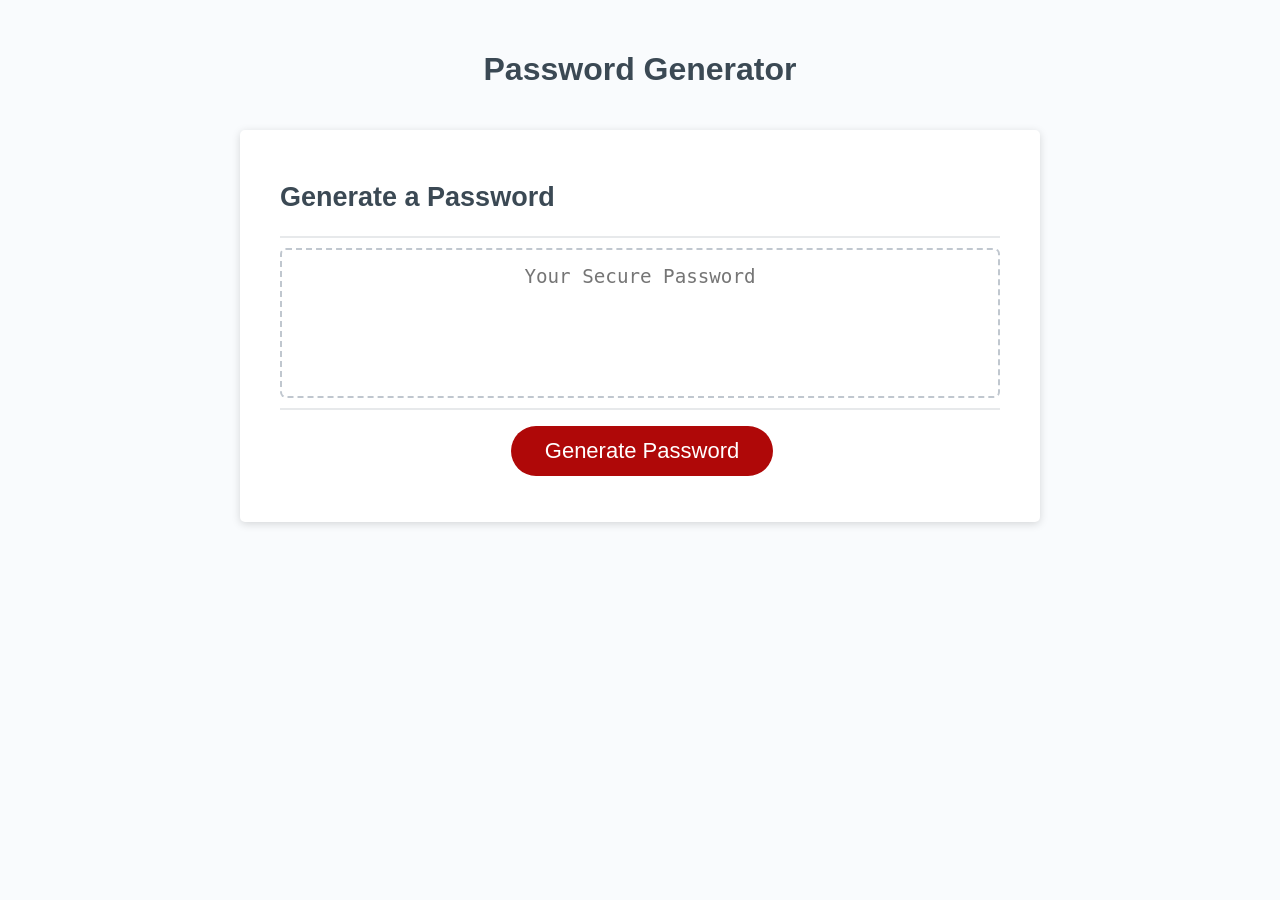
<file: index.html>
<!DOCTYPE html>
<html lang="en">
  <head>
    <meta charset="UTF-8" />
    <meta name="viewport" content="width=device-width, initial-scale=1.0" />
    <meta http-equiv="X-UA-Compatible" content="ie=edge" />
    <title>Password Generator</title>
    <link rel="stylesheet" href="style.css" />
  </head>
  <body>
    <div class="wrapper">
      <header>
        <h1>Password Generator</h1>
      </header>
      <div class="card">
        <div class="card-header">
          <h2>Generate a Password</h2>
        </div>
        <div class="card-body">
          <textarea
            readonly
            id="password"
            placeholder="Your Secure Password"
            aria-label="Generated Password"
          ></textarea>
        </div>
        <div class="card-footer">
          <button id="generate" class="btn">Generate Password</button>
        </div>
      </div>
    </div>
    <script src="script.js"></script>
  </body>
</html>
</file>
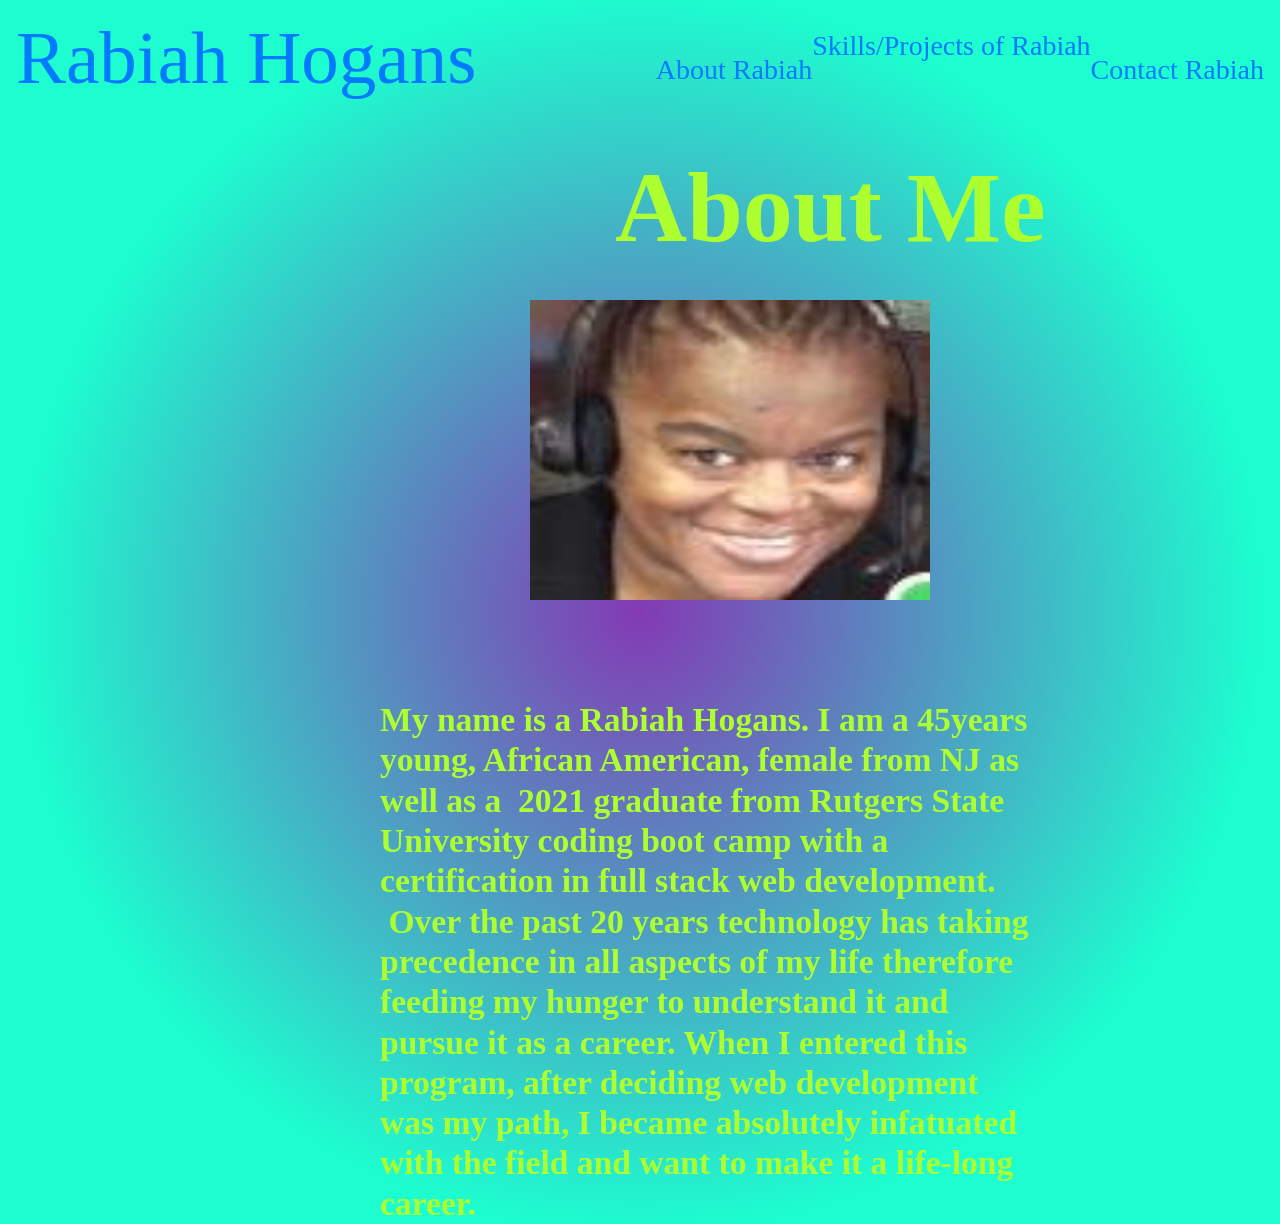
<file: hw7Rabiah-Hogansportfolio/index.html>
<!doctype html>
<html lang="en">

<head>
  <!-- Required meta tags -->
  <meta charset="utf-8">
  <meta name="viewport" content="width=device-width, initial-scale=1, shrink-to-fit=no">
  <!-- Bootstrap CSS -->
  <link rel="stylesheet" href="https://stackpath.bootstrapcdn.com/bootstrap/4.4.1/css/bootstrap.min.css"
    integrity="sha384-Vkoo8x4CGsO3+Hhxv8T/Q5PaXtkKtu6ug5TOeNV6gBiFeWPGFN9MuhOf23Q9Ifjh" crossorigin="anonymous">
 <!--link to style.css-->
 <link rel="stylesheet" href="style.css">
  
  <title>Rabiah Hogans</title>
</head>

<body class="About" >
    <nav class="navbar navbar-expand-lg navbar">
      <a class="navbar-brand" href="#">
        <h1 class="name">Rabiah Hogans</h1>
      </a>
      <button class="navbar-toggler" type="button" data-toggle="collapse" data-target="#navbarText"
        aria-controls="navbarText" aria-expanded="false" aria-label="Toggle navigation">
        <span class="navbar-toggler-icon"></span>
      </button>
      <div class="collapse navbar-collapse" id="navbarText">
        <ul class="nav justify-content-end ml-auto">
          <li class="nav-item">
            <br>
                        <a class="nav-link-index" href="index.html">
                          <h3>About Rabiah</h3>
                        </a>
                      </li>
                    
          <li class="nav-item">
            <a class="nav-link-index" href="skills-projects.html">
              <h3>Skills/Projects of Rabiah</h3>
            </a>
          </li>
          <li class="nav-item">
            <br>
            <a class="nav-link-index" href="contact.html">
              <h3>Contact Rabiah</h3>
            </a>
          </li>
        
         </ul>
      </div>
    </nav>
  </div>
<div class="col-md-10 background">
  <br>
  <h1 class="index-about">About Me</h1>
  <br>

  <div class="container">

    <div class="col-mr-6">
      <div class="clearfix">

      <div class="about-photo">
        <img class= "aboutme" src="Images/about-photo.jpg" alt="Intro photo of Rabiah Hogans">
      </div>
       <h3> <main class="bio">
          My name is a Rabiah Hogans. I am a 45years young, African American, female
          from NJ as well as a  2021 graduate from Rutgers State University coding boot camp with a
          certification in full stack web development.
           Over the past 20 years technology has taking precedence in all aspects of my life therefore
          feeding my hunger to understand it and pursue it as a career. When I entered this program, after
          deciding web development was my path, I became absolutely infatuated with the field and want to make
          it a life-long career.
         </main></h3>
        </div>
      </div>
    </div>
  </div>
  <script src="https://code.jquery.com/jquery-3.5.1.slim.min.js" integrity="sha384-DfXdz2htPH0lsSSs5nCTpuj/zy4C+OGpamoFVy38MVBnE+IbbVYUew+OrCXaRkfj" crossorigin="anonymous"></script>
<script src="https://cdn.jsdelivr.net/npm/bootstrap@4.5.3/dist/js/bootstrap.bundle.min.js" integrity="sha384-ho+j7jyWK8fNQe+A12Hb8AhRq26LrZ/JpcUGGOn+Y7RsweNrtN/tE3MoK7ZeZDyx" crossorigin="anonymous"></script>
</body>

</html>
</file>
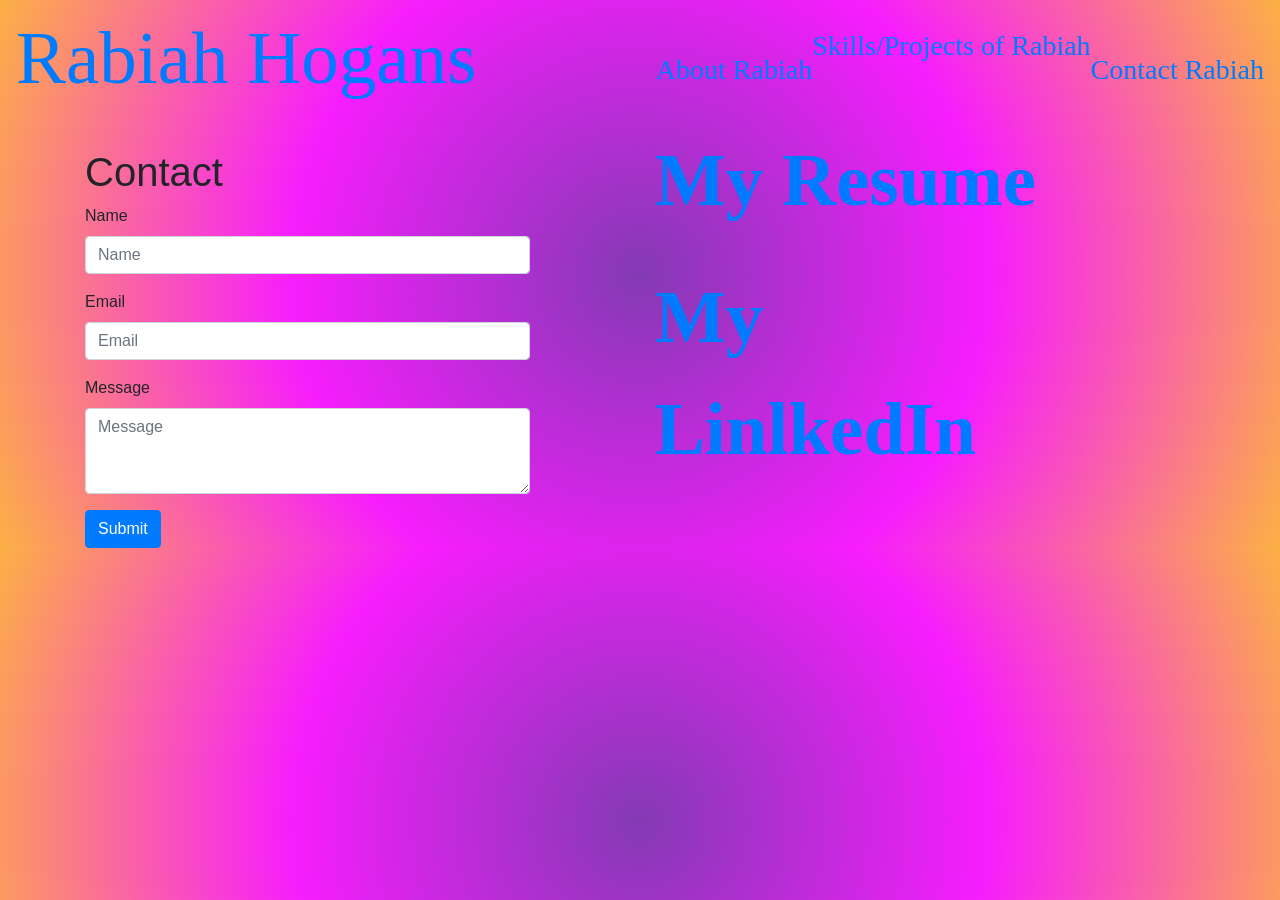
<file: hw7Rabiah-Hogansportfolio/contact.html>
<!DOCTYPE html>
<html lang="en">

<head>
  <!-- Required meta tags -->
  <meta charset="utf-8">

  <meta name="viewport" content="width=device-width, initial-scale=1, shrink-to-fit=no">
   <!-- Bootstrap CSS -->
  <link rel="stylesheet" href="https://stackpath.bootstrapcdn.com/bootstrap/4.4.1/css/bootstrap.min.css"
    integrity="sha384-Vkoo8x4CGsO3+Hhxv8T/Q5PaXtkKtu6ug5TOeNV6gBiFeWPGFN9MuhOf23Q9Ifjh" crossorigin="anonymous">
 <!--link to style.css-->
 <link rel="stylesheet" href="style.css">
  
    <title>Rabiah Hogans contact tab</title>
</head>

<body class="contact">
  <nav class="navbar navbar-expand-lg navbar">
    <a class="navbar-brand" href="#">
      <h1 class="name">Rabiah Hogans</h1>
    </a>
    <button class="navbar-toggler" type="button" data-toggle="collapse" data-target="#navbarText"
      aria-controls="navbarText" aria-expanded="false" aria-label="Toggle navigation">
      <span class="navbar-toggler-icon"></span>
    </button>
    <div class="collapse navbar-collapse" id="navbarText">
      <ul class="nav justify-content-end ml-auto">
        <li class="nav-item">
          <br>
                      <a class="nav-link-index" href="index.html">
                        <h3>About Rabiah</h3>
                      </a>
                    </li>
                  
        <li class="nav-item">
          <a class="nav-link-index" href="skills-projects.html">
            <h3>Skills/Projects of Rabiah</h3>
          </a>
        </li>
        <li class="nav-item">
          <br>
          <a class="nav-link-index" href="contact.html">
            <h3>Contact Rabiah</h3>
          </a>
                          </li>
               
          </ul>
           </div>
      </nav>
    </div>	   
   
  <div class="container">
  <div class="row"> 
    <div class="col-md-5 background">
      <form name="contact" class="contact-form" method="POST" data-netlify="true">
        
          <br>
          <h1>Contact </h1>
        
          <div class="form-group">
            <label for="exampleFormControlInput1">Name</label>
            <input name="name" type="text" class="form-control" id="exampleFormControlInput1" placeholder="Name">
          </div>
          <div class="form-group">
            <label for="exampleFormControlInput1">Email</label>
            <input name="email" type="email" class="form-control" id="exampleFormControlInput1" placeholder="Email">
          </div>
          
          <div class="form-group">
            <label for="exampleFormControlTextarea1">Message</label>
            <textarea name="message"class="form-control" id="exampleFormControlTextarea1" placeholder="Message" rows="3"></textarea>
          </div>
          
          <button type="submit" class="btn btn-primary">Submit</button>
       
      </form>
    </div>
      <div class="col-md-1">
  </div>
  <div class="col-md-5">
    <a class="bolder" href="Images/CopyofRabiah_Hogans_Resume re.pdf" download> My Resume</a>
    <br>
    <br>
    <a class="bolder" href = "https://www.linkedin.com/in/rabiah-hogans-8a300024/">My LinlkedIn</a> 
  </div>
  
  </div>
  </div>
  <script src="https://code.jquery.com/jquery-3.5.1.slim.min.js" integrity="sha384-DfXdz2htPH0lsSSs5nCTpuj/zy4C+OGpamoFVy38MVBnE+IbbVYUew+OrCXaRkfj" crossorigin="anonymous"></script>
<script src="https://cdn.jsdelivr.net/npm/bootstrap@4.5.3/dist/js/bootstrap.bundle.min.js" integrity="sha384-ho+j7jyWK8fNQe+A12Hb8AhRq26LrZ/JpcUGGOn+Y7RsweNrtN/tE3MoK7ZeZDyx" crossorigin="anonymous"></script>
</body>
</html>
</file>
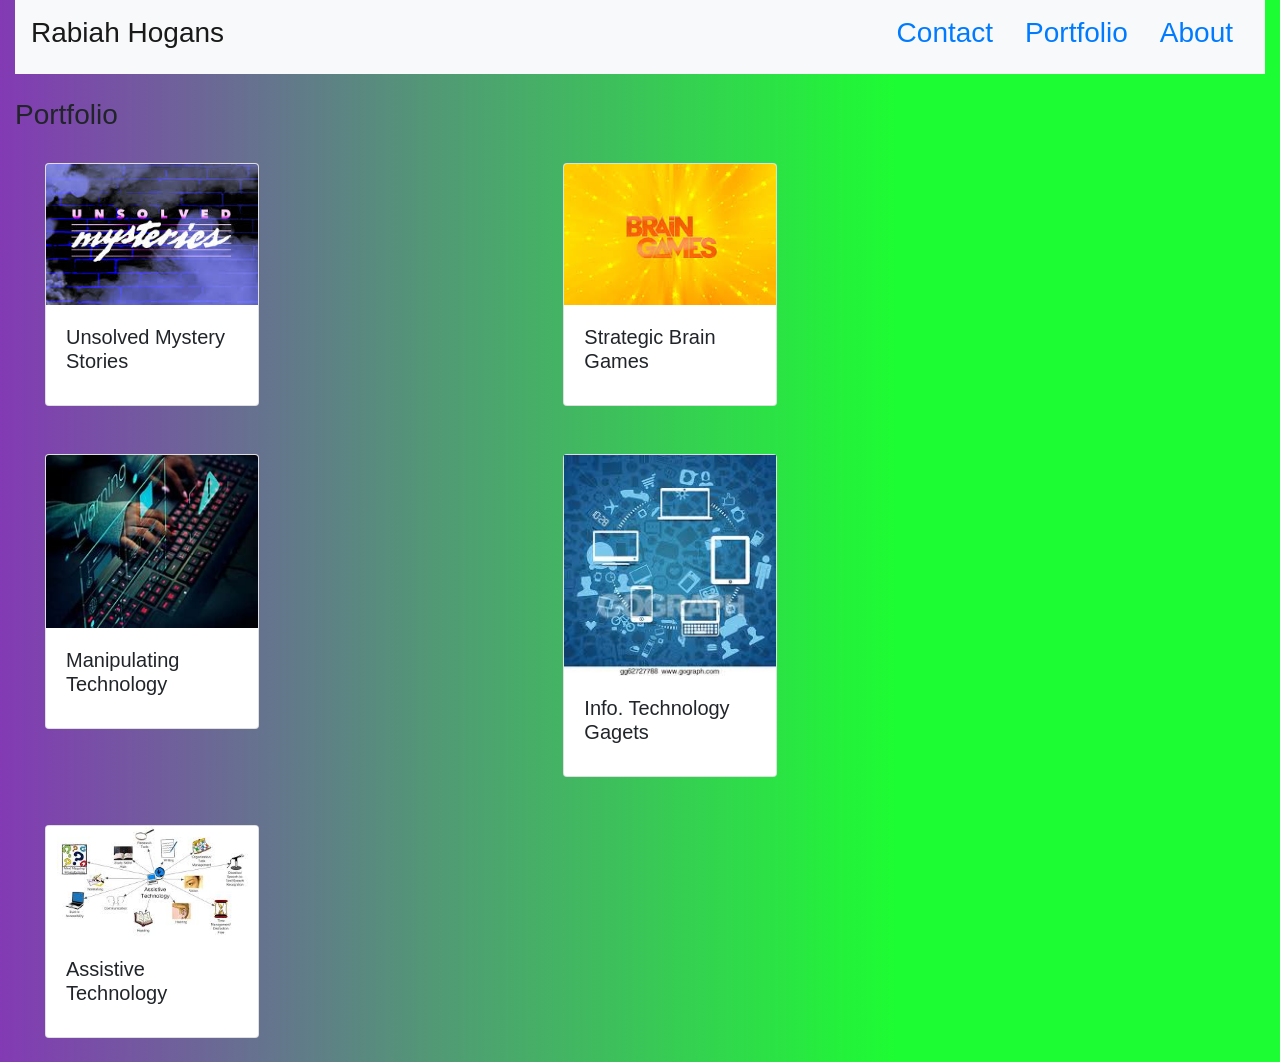
<file: hw7Rabiah-Hogansportfolio/portfolio.html>
<!doctype html>
<html lang="en">

<head>
  <!-- Required meta tags -->
  <meta charset="utf-8">
  <meta name="viewport" content="width=device-width, initial-scale=1, shrink-to-fit=no">
 <!-- Bootstrap CSS -->
  <link rel="stylesheet" href="https://stackpath.bootstrapcdn.com/bootstrap/4.4.1/css/bootstrap.min.css"
  integrity="sha384-Vkoo8x4CGsO3+Hhxv8T/Q5PaXtkKtu6ug5TOeNV6gBiFeWPGFN9MuhOf23Q9Ifjh" crossorigin="anonymous">
 <!--link to style.css-->
 <link rel="stylesheet" href="style.css">
  
  <title>Rabiah Hogans</title>
</head>

<body class="portfolio">
  <div class="col-md-12">
    <nav class="navbar navbar-expand-lg navbar-light bg-light">
      <a class="navbar-brand" href="#">
        <h3>Rabiah Hogans</h3>
      </a>
      <button class="navbar-toggler" type="button" data-toggle="collapse" data-target="#navbarText"
        aria-controls="navbarText" aria-expanded="false" aria-label="Toggle navigation">
        <span class="navbar-toggler-icon"></span>
      </button>
      <div class="collapse navbar-collapse" id="navbarText">
        <ul class="nav justify-content-end bg-light ml-auto">
          <li class="nav-item">
            <a class="nav-link" href="contact.html">
              <h3>Contact</h3>
            </a>
          </li>
          <li class="nav-item">
            <a class="nav-link" href="portfolio.html">
              <h3>Portfolio</h3>
            </a>
          </li>
          <li class="nav-item">

            <a class="nav-link" href="index.html">
              <h3>About</h3>
            </a>
          </li>
        </ul>
      </div>
    </nav>
  </div>
  <br>
  <div class="col-md-10 background"</div>
  <h3>Portfolio</h3>
  <br>
  <div class="container">
    <div class="row row-cols-1 row-cols-md-2">
      <div class="col mb-4">
        <div class="col-md-6">
          <div class="card">
            <img src="Images/UM.jpg" class="card-img-top" alt="Unsolved Mystery Stories">
            <div class="card-body">
              <h5 class="card-title">Unsolved Mystery Stories</h5>
            </div>
          </div>
        </div>
      </div>
      <div class="col mb-5">
        <div class="col-md-6">
          <div class="card">
            <img src="Images/BG.jpg" class="card-img-top" alt="Strategic Brain Games">
            <div class="card-body">
              <h5 class="card-title">Strategic Brain Games</h5>
            </div>
          </div>
        </div>
      </div>
      <div class="col mb-4">
        <div class="col-md-6">
          <div class="card">
            <img src="Images/MT.jpg" class="card-img-top" alt="Manipulating Technology">
            <div class="card-body">
              <h5 class="card-title">Manipulating Technology</h5>
            </div>
          </div>
        </div>
      </div>
      <div class="col mb-5">
        <div class="col-md-6">
          <div class="card">
            <img src="Images/IT.jpg" alt="Info. Technology Gagets">
            <div class="card-body">
              <h5 class="card-title">Info. Technology Gagets</h5>
            </div>
          </div>
        </div>
      </div>
      <div class="col mb-4">
        <div class="col-md-6">
          <div class="card">
            <img src="Images/AT.jpg" class="card-img-top" alt="Assistive Technology">
            <div class="card-body">
              <h5 class="card-title">Assistive Technology</h5>
            </div>
          </div>
        </div>
      </div>

    </div>
  </div>
</div>
<script src="https://code.jquery.com/jquery-3.5.1.slim.min.js" integrity="sha384-DfXdz2htPH0lsSSs5nCTpuj/zy4C+OGpamoFVy38MVBnE+IbbVYUew+OrCXaRkfj" crossorigin="anonymous"></script>
<script src="https://cdn.jsdelivr.net/npm/bootstrap@4.5.3/dist/js/bootstrap.bundle.min.js" integrity="sha384-ho+j7jyWK8fNQe+A12Hb8AhRq26LrZ/JpcUGGOn+Y7RsweNrtN/tE3MoK7ZeZDyx" crossorigin="anonymous"></script>
</body>

</html>
</file>
<file: style.css>
*,
*::before,
*::after {
  box-sizing: border-box;
}

html,
body,
.wrapper {
  height: 100%;
  margin: 0;
  padding: 0;
}

body {
  font-family: sans-serif;
  background-color: #f9fbfd;
}

.wrapper {
  padding-top: 30px;
  padding-left: 20px;
  padding-right: 20px;
}

header {
  text-align: center;
  padding: 20px;
  padding-top: 0px;
  color: hsl(206, 17%, 28%);
}

.card {
  background-color: hsl(0, 0%, 100%);
  border-radius: 5px;
  border-width: 1px;
  box-shadow: rgba(0, 0, 0, 0.15) 0px 2px 8px 0px;
  color: hsl(206, 17%, 28%);
  font-size: 18px;
  margin: 0 auto;
  max-width: 800px;
  padding: 30px 40px;
}

.card-header::after {
  content: " ";
  display: block;
  width: 100%;
  background: #e7e9eb;
  height: 2px;
}

.card-body {
  min-height: 100px;
}

.card-footer {
  text-align: center;
}

.card-footer::before {
  content: " ";
  display: block;
  width: 100%;
  background: #e7e9eb;
  height: 2px;
}

.card-footer::after {
  content: " ";
  display: block;
  clear: both;
}

.btn {
  border: none;
  background-color: hsl(360, 91%, 36%);
  border-radius: 25px;
  box-shadow: rgba(0, 0, 0, 0.1) 0px 1px 6px 0px rgba(0, 0, 0, 0.2) 0px 1px 1px
    0px;
  color: hsl(0, 0%, 100%);
  display: inline-block;
  font-size: 22px;
  line-height: 22px;
  margin: 16px 16px 16px 20px;
  padding: 14px 34px;
  text-align: center;
  cursor: pointer;
}

button[disabled] {
  cursor: default;
  background: #c0c7cf;
}

.float-right {
  float: right;
}

#password {
  -webkit-appearance: none;
  -moz-appearance: none;
  appearance: none;
  border: none;
  display: block;
  width: 100%;
  padding-top: 15px;
  padding-left: 15px;
  padding-right: 15px;
  padding-bottom: 85px;
  font-size: 1.2rem;
  text-align: center;
  margin-top: 10px;
  margin-bottom: 10px;
  border: 2px dashed #c0c7cf;
  border-radius: 6px;
  resize: none;
  overflow: hidden;
}

@media (max-width: 690px) {
  .btn {
    font-size: 1rem;
    margin: 16px 0px 0px 0px;
    padding: 10px 15px;
  }

  #password {
    font-size: 1rem;
  }
}

@media (max-width: 500px) {
  .btn {
    font-size: 0.8rem;
  }
}
</file>
<file: hw7Rabiah-Hogansportfolio/style.css>
/* #name {font-weight: bold;} */
.contact{
  background: rgb(131,58,180);
background: radial-gradient(circle, rgba(131,58,180,1) 0%, rgba(247,29,253,1) 50%, rgba(252,176,69,1) 100%);
 }

.portfolio{
  background: rgb(131,58,180);
background: linear-gradient(90deg, rgba(131,58,180,1) 0%, rgba(29,253,51,1) 70%);
}
.About{
  background: rgb(131,58,180);
  background: radial-gradient(circle, rgba(131,58,180,1) 0%, rgba(29,253,207,1) 70%);
} 
.index-about{
  font-family: Papyrus, Herculanum, Party LET, Curlz MT, Harrington, fantasy;
   font-weight: bolder;
  margin-left: 600px;
  color: greenyellow;
 font-size: 100px;
}
  .bio{
    float: right;
    font-weight: bolder;
    font-size: larger;
    margin-left: 350px;
    font-family: Papyrus, Herculanum, Party LET, Curlz MT, Harrington, fantasy;
  color: greenyellow; 
  }
      .aboutme {
          float: left;
          width: 400px;
          height: 300px;
      }
      .about-photo{ display: block;
        margin-left: 500px;
        width: 500%;
      height: 400px;}
   .name{
    font-size: 75px;
    font-family: Papyrus, Herculanum, Party LET, Curlz MT, Harrington, fantasy;

   }
   .nav-link-index{
    font-family: Papyrus, Herculanum, Party LET, Curlz MT, Harrington, fantasy;
    color: p; 
    font: ;
    
   }
   .bolder{
     font-weight: bolder;
     font-family: Papyrus, Herculanum, Party LET, Curlz MT, Harrington, fantasy;
     font-size: 75px;

   }
</file>
